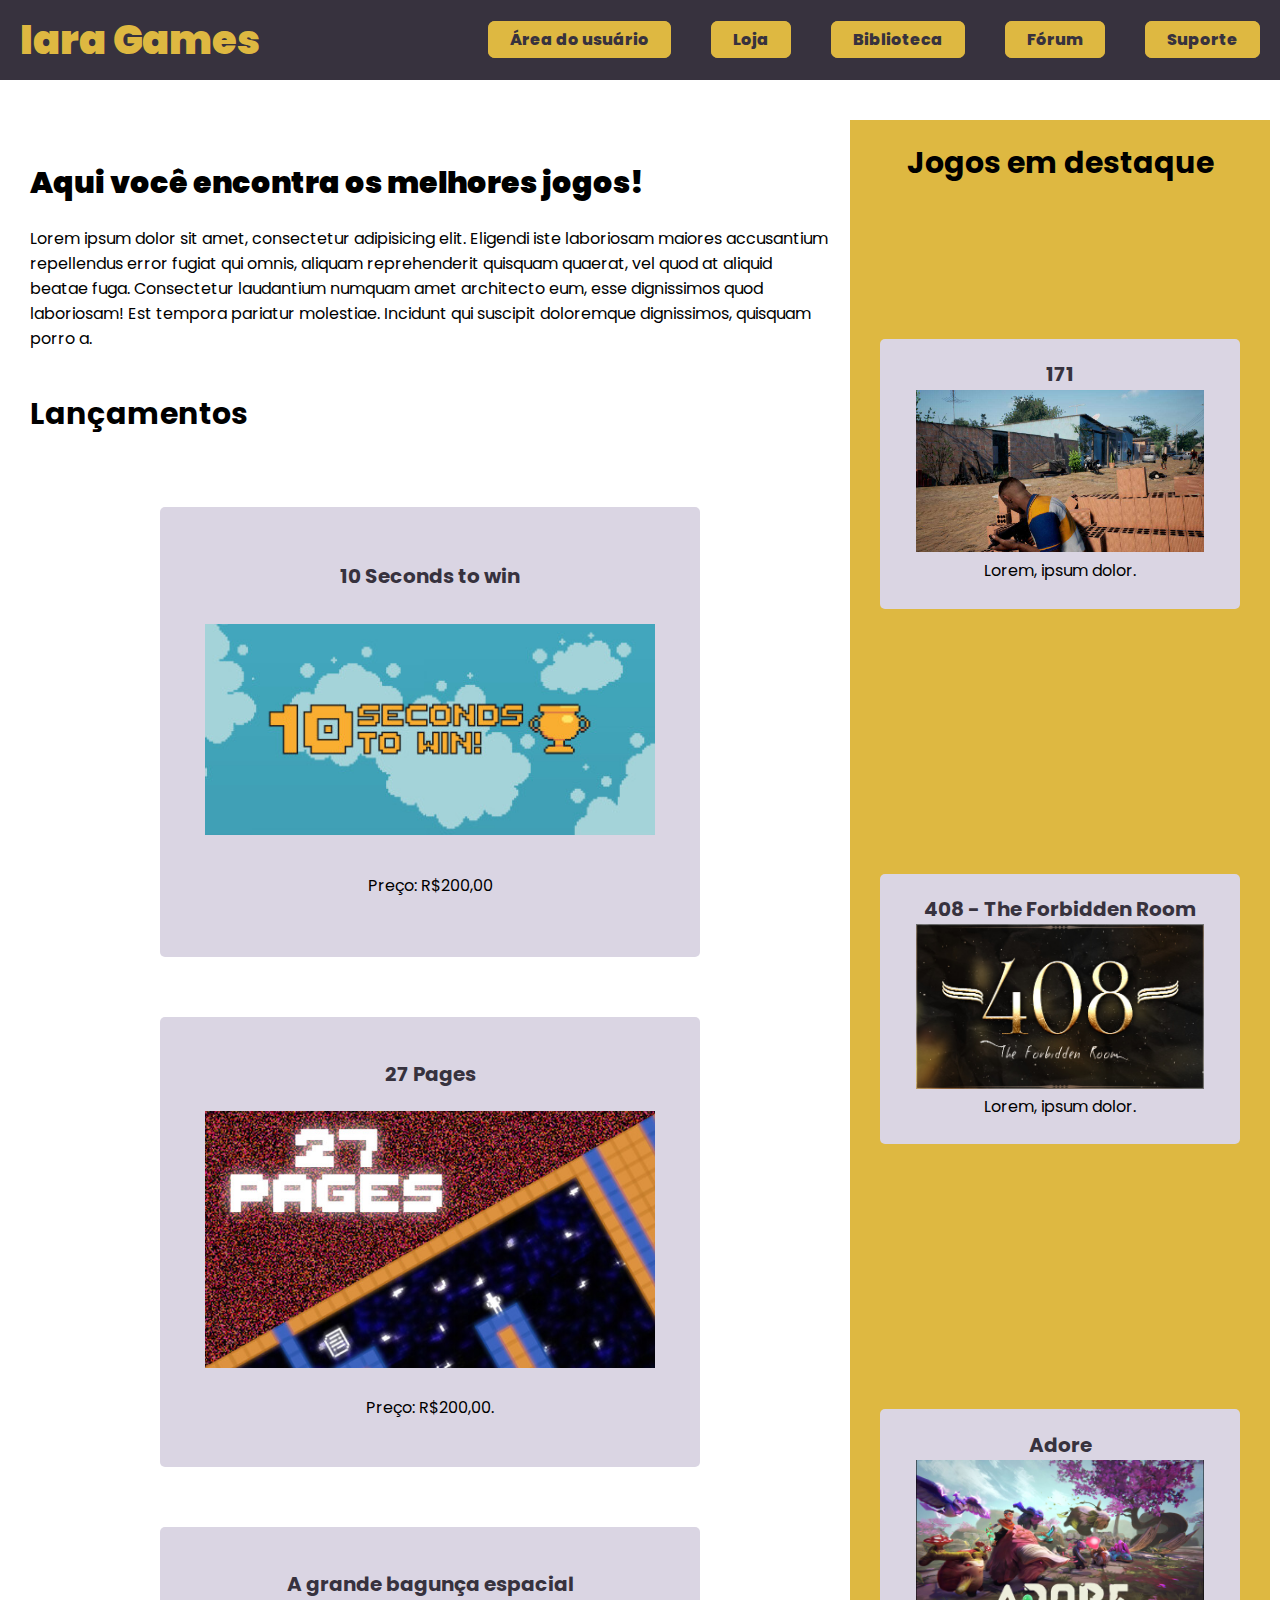
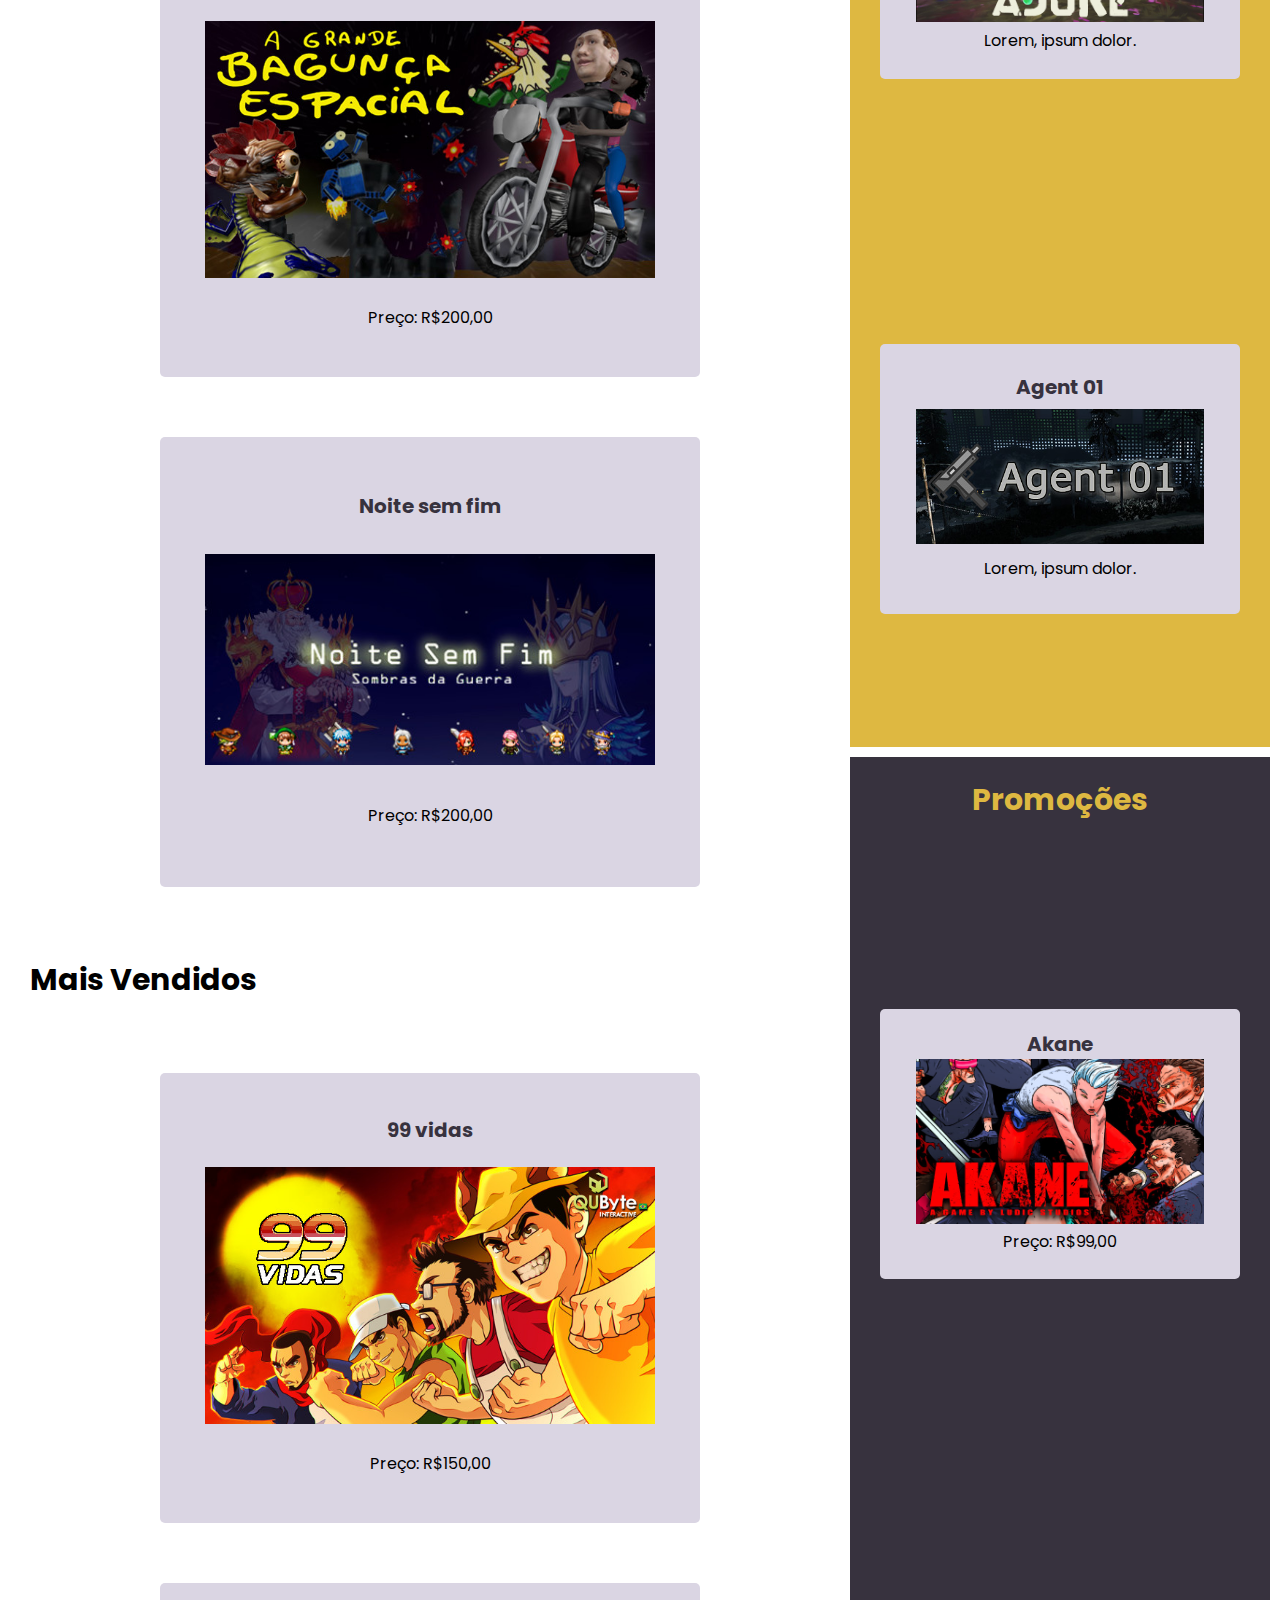
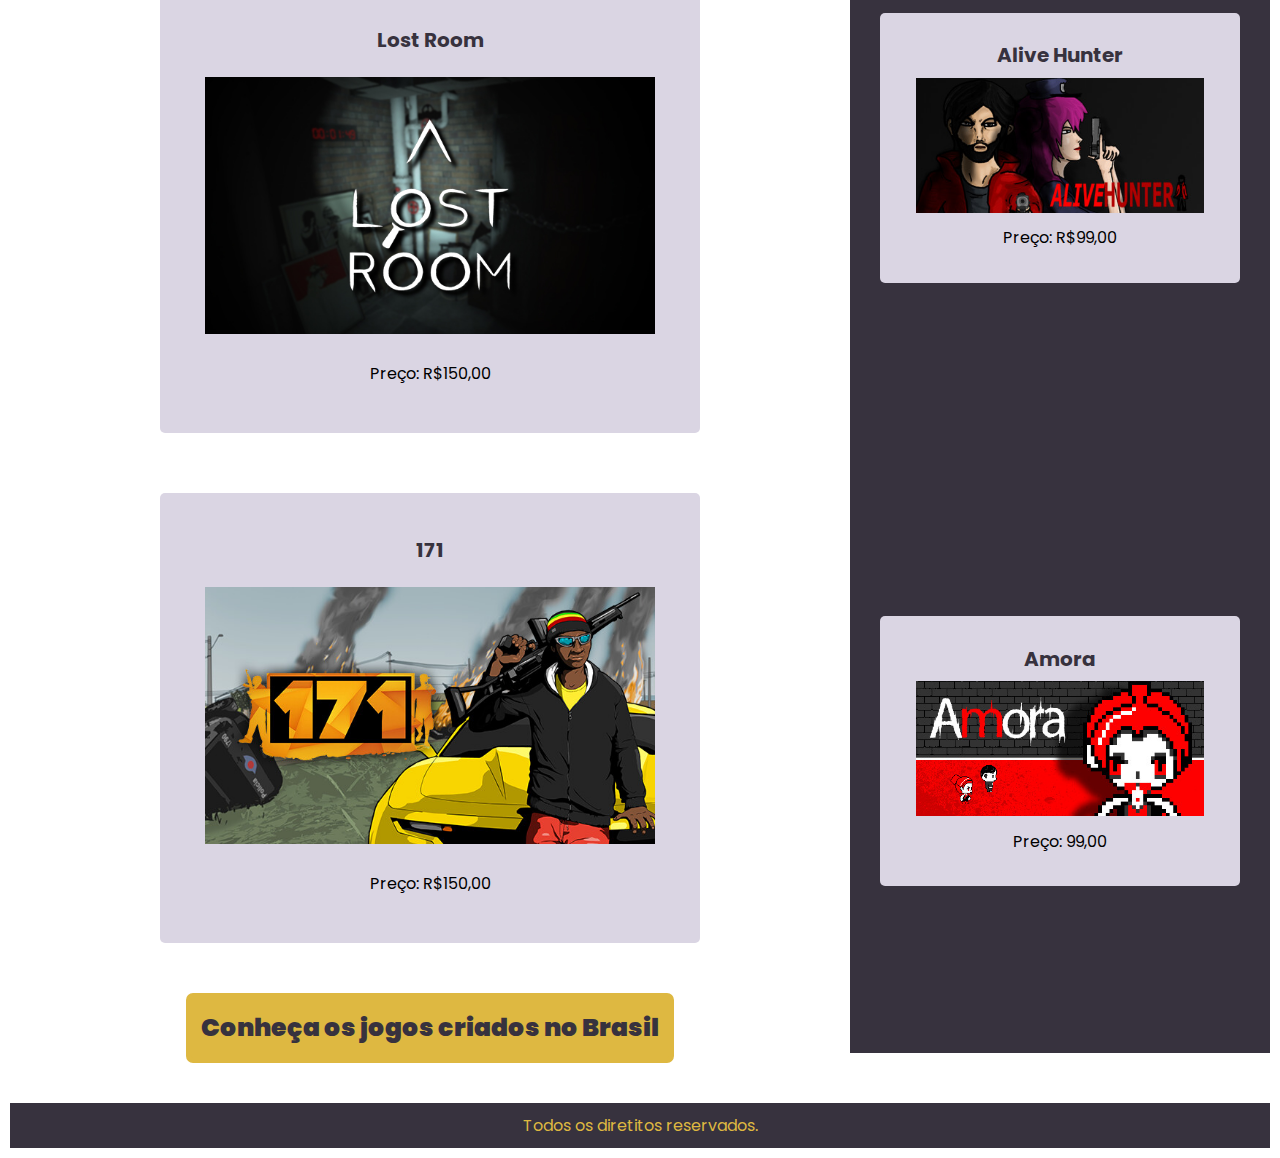
<file: Iara Games/index.html>
<!DOCTYPE html>
<html lang="pt-BR">
<head>
    <link rel="preconnect" href="https://fonts.googleapis.com">
    <link rel="preconnect" href="https://fonts.gstatic.com" crossorigin>
    <link href="https://fonts.googleapis.com/css2?family=Poppins:wght@300&display=swap" rel="stylesheet">

    <meta charset="UTF-8">
    <meta name="viewport" content="width=device-width, initial-scale=1.0">
    <title>Iara Games</title>

    <link rel="stylesheet" href="./assets/css/base.css">
    <link rel="stylesheet" href="./assets/css/style.css">
</head>

<body>

    <div class="container">

        <!-- ****************************Header**************************** -->
        <header class="header">
            <h1>Iara Games</h1>
            <nav class="nav">
                <div>
                    <ul>
                        <li><a href="./assets/pages/usuario.html">Área do usuário</a></li>
                        <li><a href="">Loja</a></li>
                        <li><a href="">Biblioteca</a></li>
                        <li><a href="">Fórum</a></li>
                        <li><a href="">Suporte</a></li>
                    </ul>
                </div>
            </nav>
        </header>  

        <!-- ****************************Main**************************** -->
        <main class="main">

            <section class="section_text">
                <h2>Aqui você encontra os melhores jogos!</h2>
                <p>Lorem ipsum dolor sit amet, consectetur adipisicing elit. Eligendi iste laboriosam maiores accusantium repellendus error fugiat qui omnis, aliquam reprehenderit quisquam quaerat, vel quod at aliquid beatae fuga. Consectetur laudantium numquam amet architecto eum, esse dignissimos quod laboriosam! Est tempora pariatur molestiae. Incidunt qui suscipit doloremque dignissimos, quisquam porro a.</p>
            </section>
            
            <h3>Lançamentos</h3>
            <section class="section">
                
                <div class="jogos">
                    <h4>10 Seconds to win</h4>
                    <img src="./assets/images/Jogo 1 - Lançamento.jpg" alt="Jogo 10 Seconds to win">
                    <p>Preço: R$200,00</p>
                </div>
                
                <div class="jogos">
                    <h4>27 Pages</h4>
                    <img src="./assets/images/Jogo 2 - Lançamento.jpg" alt="Jogo 27 Pages">
                    <p>Preço: R$200,00.</p>
                </div>

                <div class="jogos">
                    <h4>A grande bagunça espacial</h4>
                    <img src="./assets/images/Jogo 3 - Lançamento.jpg" alt="Jogo A grande bagunça espacial">
                    <p>Preço: R$200,00</p>
                </div>

                <div class="jogos">
                    <h4>Noite sem fim</h4>
                    <img src="./assets/images/Jogo 4 - Lançamento.jpg" alt="Jogo Noite sem fim">
                    <p>Preço: R$200,00</p>
                </div>
            </section>

            <h3>Mais Vendidos</h3>
            <section class="section">
                <div class="jogos">
                    <h4>99 vidas</h4>
                    <img src="./assets/images/Jogo 6 - Mais Vendido.jpg" alt="Jogo 99 Vidas">
                    <p>Preço: R$150,00</p>
                </div>

                <div class="jogos">
                    <h4>Lost Room</h4>
                    <img src="./assets/images/Jogo 7 - Mais Vendido.jpg" alt="Jogo Lost Room">
                    <p>Preço: R$150,00</p>
                </div>

                <div class="jogos">
                    <h4>171</h4>
                    <img src="./assets/images/Jogo 8 - Mais Vendido.jpg" alt="Jogo 171">
                    <p>Preço: R$150,00</p>
                </div>
            </section>

            <!-- ********************Link jogos brasileros******************** -->
            <section class="link">
                <a href="https://www.industriadejogos.com.br/jogo/">Conheça os jogos criados no Brasil</a>
            </section>

        </main>

        <!-- ****************************Aside**************************** -->
        <aside class="aside1">
            <h3 class="title_aside">Jogos em destaque</h3>
            <div class="jogos jogo1">
                <h4>171</h4>
                <img src="./assets/images/Jogo 9 - Destaque.jpg" alt="Jogo 171">
                <p>Lorem, ipsum dolor.</p>
            </div>
            <div class="jogos jogo2">
                <h4>408 - The Forbidden Room</h4>
                <img src="./assets/images/Jogo 10 - Destaque.jpg" alt="Jogo 408 - The Forbidden Room">
                <p>Lorem, ipsum dolor.</p>
            </div>
            <div class="jogos jogo3">
                <h4>Adore</h4>
                <img src="./assets/images/Jogo 11 - Destaque.jpg" alt="Jogo Adore">
                <p>Lorem, ipsum dolor.</p>
            </div>
            <div class="jogos jogo4">
                <h4>Agent 01</h4>
                <img src="./assets/images/Jogo 12 - Destaque.jpg" alt="Jogo Agent 01">
                <p>Lorem, ipsum dolor.</p>
            </div>          
        </aside>

        <aside class="aside2">
            <h3 class="title_aside">Promoções</h3>
            <div class="jogos jogo5">
                <h4>Akane</h4>
                <img src="./assets/images/Jogo 13 - Promoções.jpg" alt="Jogo Akane">
                <p>Preço: R$99,00</p>
            </div>
            <div class="jogos jogo6">
                <h4>Alive Hunter</h4>
                <img src="./assets/images/Jogo 14 - Promoções.jpg" alt="Jogo Alive Hunter">
                <p>Preço: R$99,00</p>
            </div>
            <div class="jogos jogo7">
                <h4>Amora</h4>
                <img src="./assets/images/Jogo 15 - Promoções.jpeg" alt="Jogo Amora">
                <p>Preço: 99,00</p>
            </div>
        </aside>

        <!-- ****************************Footer**************************** -->
        <footer class="footer">
            <p>Todos os diretitos reservados.</p>
        </footer>

    </div>

</body>

</html>
</file>
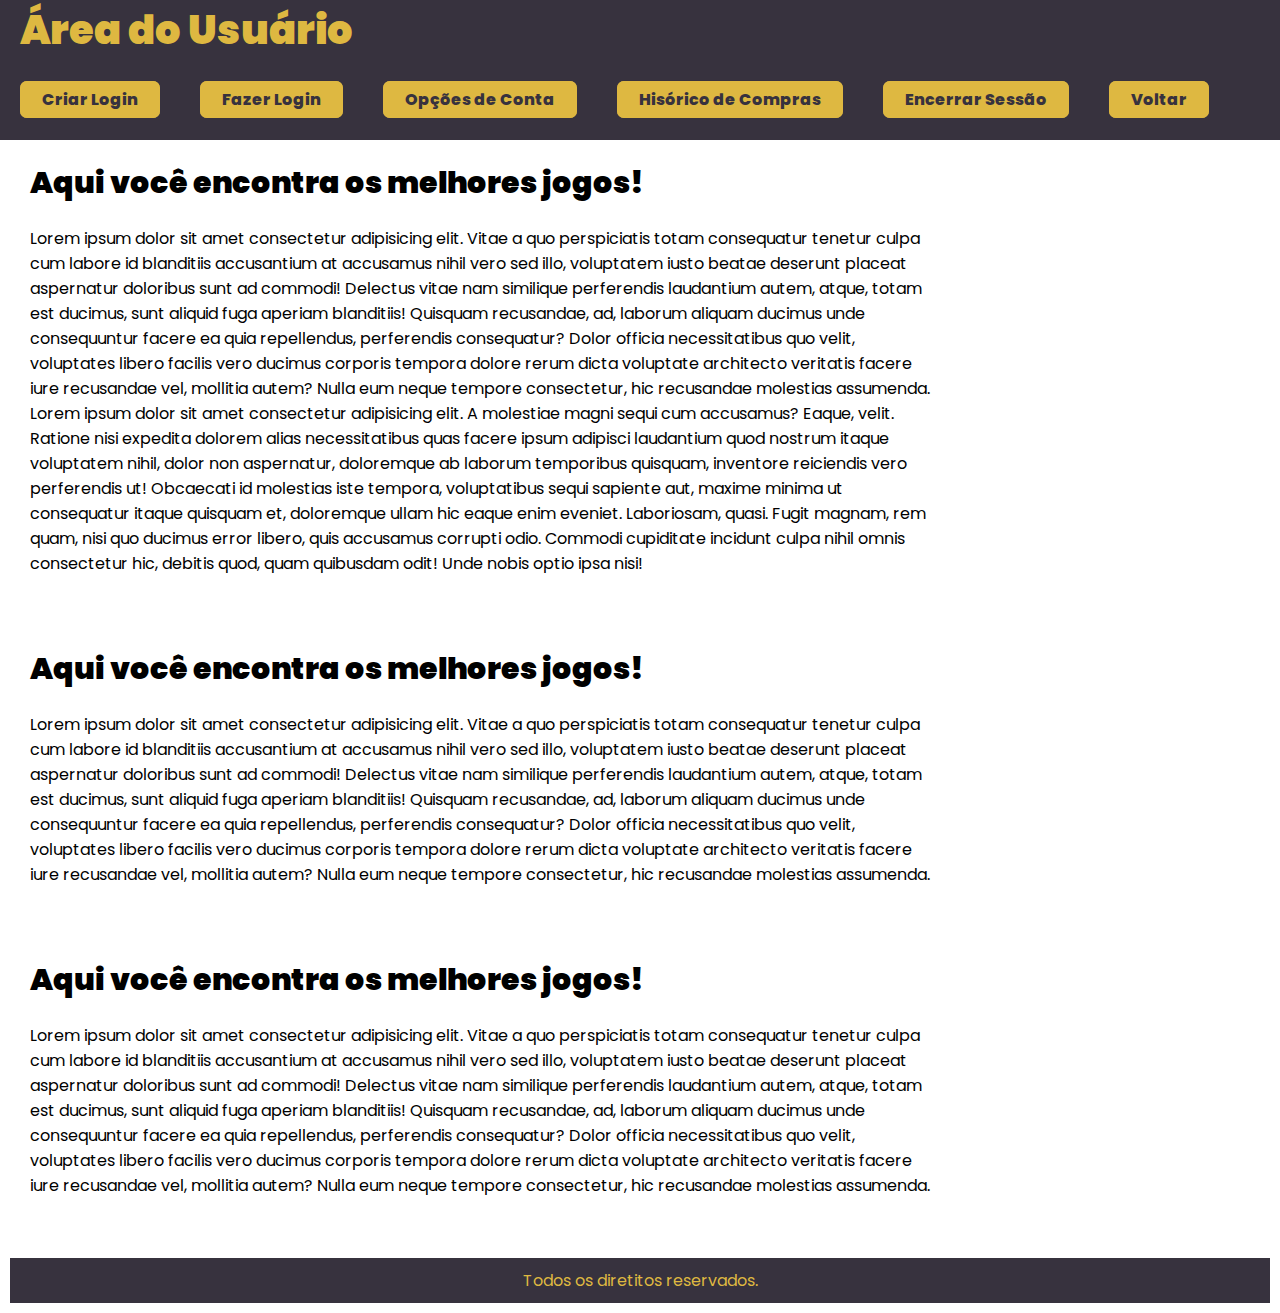
<file: Iara Games/assets/pages/usuario.html>
<!DOCTYPE html>
<html lang="pt-BR">
<head>
    <link rel="preconnect" href="https://fonts.googleapis.com">
    <link rel="preconnect" href="https://fonts.gstatic.com" crossorigin>
    <link href="https://fonts.googleapis.com/css2?family=Poppins:wght@300&display=swap" rel="stylesheet">

    <meta charset="UTF-8">
    <meta name="viewport" content="width=device-width, initial-scale=1.0">
    <title>Iara Games</title>

    <link rel="stylesheet" href="../css/base.css">
    <link rel="stylesheet" href="../css/style.css">
</head>

<body>
    
    <div class="container">
        <header class="header">
            <h1>Área do Usuário</h1>
            <nav class="nav">
                <div>
                    <ul>
                        <li><a href="">Criar Login</a></li>
                        <li><a href="">Fazer Login</a></li>
                        <li><a href="">Opções de Conta</a></li>
                        <li><a href="">Hisórico de Compras</a></li>
                        <li><a href="">Encerrar Sessão</a></li>
                        <li><a href="../../index.html">Voltar</a></li>
                    </ul>
                </div>
            </nav>
        </header>  

        <main class="main">
            <section class="section_text">
                <h2>Aqui você encontra os melhores jogos!</h2>
                <p>Lorem ipsum dolor sit amet consectetur adipisicing elit. Vitae a quo perspiciatis totam consequatur tenetur culpa cum labore id blanditiis accusantium at accusamus nihil vero sed illo, voluptatem iusto beatae deserunt placeat aspernatur doloribus sunt ad commodi! Delectus vitae nam similique perferendis laudantium autem, atque, totam est ducimus, sunt aliquid fuga aperiam blanditiis! Quisquam recusandae, ad, laborum aliquam ducimus unde consequuntur facere ea quia repellendus, perferendis consequatur? Dolor officia necessitatibus quo velit, voluptates libero facilis vero ducimus corporis tempora dolore rerum dicta voluptate architecto veritatis facere iure recusandae vel, mollitia autem? Nulla eum neque tempore consectetur, hic recusandae molestias assumenda.
                Lorem ipsum dolor sit amet consectetur adipisicing elit. A molestiae magni sequi cum accusamus? Eaque, velit. Ratione nisi expedita dolorem alias necessitatibus quas facere ipsum adipisci laudantium quod nostrum itaque voluptatem nihil, dolor non aspernatur, doloremque ab laborum temporibus quisquam, inventore reiciendis vero perferendis ut! Obcaecati id molestias iste tempora, voluptatibus sequi sapiente aut, maxime minima ut consequatur itaque quisquam et, doloremque ullam hic eaque enim eveniet. Laboriosam, quasi. Fugit magnam, rem quam, nisi quo ducimus error libero, quis accusamus corrupti odio. Commodi cupiditate incidunt culpa nihil omnis consectetur hic, debitis quod, quam quibusdam odit! Unde nobis optio ipsa nisi!
                </p>
            </section>
            <section class="section_text">
                <h2>Aqui você encontra os melhores jogos!</h2>
                <p>Lorem ipsum dolor sit amet consectetur adipisicing elit. Vitae a quo perspiciatis totam consequatur tenetur culpa cum labore id blanditiis accusantium at accusamus nihil vero sed illo, voluptatem iusto beatae deserunt placeat aspernatur doloribus sunt ad commodi! Delectus vitae nam similique perferendis laudantium autem, atque, totam est ducimus, sunt aliquid fuga aperiam blanditiis! Quisquam recusandae, ad, laborum aliquam ducimus unde consequuntur facere ea quia repellendus, perferendis consequatur? Dolor officia necessitatibus quo velit, voluptates libero facilis vero ducimus corporis tempora dolore rerum dicta voluptate architecto veritatis facere iure recusandae vel, mollitia autem? Nulla eum neque tempore consectetur, hic recusandae molestias assumenda.</p>
            </section>
            <section class="section_text">
                <h2>Aqui você encontra os melhores jogos!</h2>
                <p>Lorem ipsum dolor sit amet consectetur adipisicing elit. Vitae a quo perspiciatis totam consequatur tenetur culpa cum labore id blanditiis accusantium at accusamus nihil vero sed illo, voluptatem iusto beatae deserunt placeat aspernatur doloribus sunt ad commodi! Delectus vitae nam similique perferendis laudantium autem, atque, totam est ducimus, sunt aliquid fuga aperiam blanditiis! Quisquam recusandae, ad, laborum aliquam ducimus unde consequuntur facere ea quia repellendus, perferendis consequatur? Dolor officia necessitatibus quo velit, voluptates libero facilis vero ducimus corporis tempora dolore rerum dicta voluptate architecto veritatis facere iure recusandae vel, mollitia autem? Nulla eum neque tempore consectetur, hic recusandae molestias assumenda.</p>
            </section>

        </main>
        <!-- ****************************Footer**************************** -->
        <footer class="footer">
            <p>Todos os diretitos reservados.</p>
        </footer>

    </div>

</body>
</html>
</file>
<file: Iara Games/assets/css/base.css>
* {
    margin: 0;
    padding: 0;
    box-sizing: border-box;
    font-family: "Poppins", sans-serif;
}

/* Paleta de Cores */
:root {
    --brand-color: #DEB841;
    --darkest-color: #37323E;
    --dark-color: #6D6A75;
    --mid-color: #A8A5B1;
    --light-color: #DAD5E3;
    --lightest-color: #FFFFFF;
}

html {
    font-size: 62.5%;
}

body {
    font-size: 1.6rem;
}

.container {
    padding: 1rem;
    display: grid;
    grid-template-columns: 3fr 1fr;
    grid-template-areas:
                        "header header"
                        "main aside1"
                        "main aside2"
                        "footer footer";
}

h1 {
    font-size: 4rem;
    font-weight: 900;
    margin-left: 2rem;
    /* color: var(--lightest-color); */
    color: var(--brand-color) ;
}

h2 {
    font-size: 3rem;
    font-weight: 900;
    margin: 3rem 0 2rem 0;
}

h3 {
    font-size: 3rem;
    font-weight: 700;
    /* margin: 3rem 0 1rem 2rem; */
    padding: 2rem;
}

h4 {
    font-size: 2rem;
    line-height: 20px;
    color: var(--darkest-color);
}


a {
    text-decoration: none;
}

.header {
    grid-area: header;
    /* border: 1px solid #000000; */
}

.main {
    grid-area: main;
    /* border: 1px solid #000000; */
}

.aside1 {
    grid-area: aside1;
    border-top: 1rem solid var(--lightest-color);
    border-bottom: 1rem solid var(--lightest-color);
}

.aside2 {
    grid-area: aside2;
    border-bottom: 1rem solid var(--lightest-color);
}

.footer {
    grid-area: footer;
    /* border: 1px solid #000000; */
    padding: 1rem;
}
</file>
<file: Iara Games/assets/css/style.css>
.header {
    width: 100%;
    display: flex;
    justify-content: space-between;
    align-items: center;
    flex-wrap: wrap;
    background-color: var(--darkest-color);
    position: fixed;
    top: 0;
    left: 0;
    z-index: 1;

    & ul {
        display: flex;
        flex-wrap: wrap;
        column-gap: 4rem;
        padding: 2rem;
        list-style: none;
    }
}

.main {
    margin-top: 10rem;
}


.nav a{
    /* margin: 2rem; */
    color: var(--darkest-color);
    border: 2px solid var(--brand-color);
    background-color: var(--brand-color);
    font-weight: 800;
    padding: .5rem 2rem;
    border-radius: 7px;
    line-height: 40px;
}

.nav a:hover {
    background-color: transparent;
    color: var(--brand-color);
}

.section_text {
    padding: 2rem;
}

.section {
    display: flex;
    flex-direction: row;
    justify-content: space-evenly;
    flex-wrap: wrap;
    margin: 2rem;
}

.link {
    display: flex;
    justify-content: center;

    & a {
        font-size: 2.5rem;
        color: var(--darkest-color);
        border: 5px solid var(--brand-color);
        background-color: var(--brand-color);
        font-weight: 900;
        padding: 1rem;
        border-radius: 7px;
        line-height: 4rem;
    }

    & a:hover {
        background-color: var(--darkest-color);
        color: var(--brand-color);
        /* font-size: 3.5rem; */
    } 

}


.jogos {
    border-radius: 5px;
    background-color: var(--light-color);
    padding: 2rem;
    text-align: center;
    margin: 3rem;
    width: 60vh;
    height: 50vh;
    min-width: 20rem;
    min-height: 18rem;
    display: flex;
    justify-content: space-evenly;
    flex-direction: column;
    align-items: center;

    & img {
        width: 90%;
    }

    & p {
        margin-left: 0;
        
    }
}


.aside1 {
    display: grid;
    grid-template-rows: 0.1fr 1fr 1fr 1fr 1fr;
    grid-template-areas: 
                "title_aside"
                "jogo1"
                "jogo2"
                "jogo3"
                "jogo4";
    justify-content: space-evenly;
    place-items: center;
    background-color: var(--brand-color);
    margin-top: 10rem;

    & .jogos {
        width: 40vh;
        height: 30vh;
        min-width: 20rem;
        min-height: 18rem;
    }
}

.aside2 {
    display: grid;
    grid-template-rows: 0.1fr 1fr 1fr 1fr;
    grid-template-areas: 
                "title_aside"
                "jogo5"
                "jogo6"
                "jogo7";
    justify-content: space-evenly;
    place-items: center;
    background-color: var(--darkest-color);

    & .jogos {
        width: 40vh;
        height: 30vh;
        min-width: 20rem;
        min-height: 18rem;
    }

    & h3 {
        color: var(--brand-color);
    }

}


.title_aside {
    grid-area: title_aside;
    /* border: 1px solid; */
    /* margin-top: 2rem; */
}

.jogo1 {
    grid-area: jogo1;
    /* border: 1px solid; */
}

.jogo2 {
    grid-area: jogo2;
}

.jogo3 {
    grid-area: jogo3;
}

.jogo4 {
    grid-area: jogo4;
}

.jogo5 {
    grid-area: jogo5;
}

.jogo6 {
    grid-area: jogo6;
}

.jogo7 {
    grid-area: jogo7;
}

.footer {
    color: var(--brand-color);
    background-color: var(--darkest-color);
    text-align: center;
    padding: 1rem;
    margin-top: 4rem;
}

.jogos:hover {
    cursor: pointer;
    animation: jogos 1s ease-in-out infinite;
}

/* keyframes para criar animação */
@keyframes jogos {
    0%,
    100% {
        transform: scale(1);
    }

    50% {
        transform: scale(1.1);
        filter: drop-shadow(#A8A5B1 0 0 3rem);
    }
}
</file>
